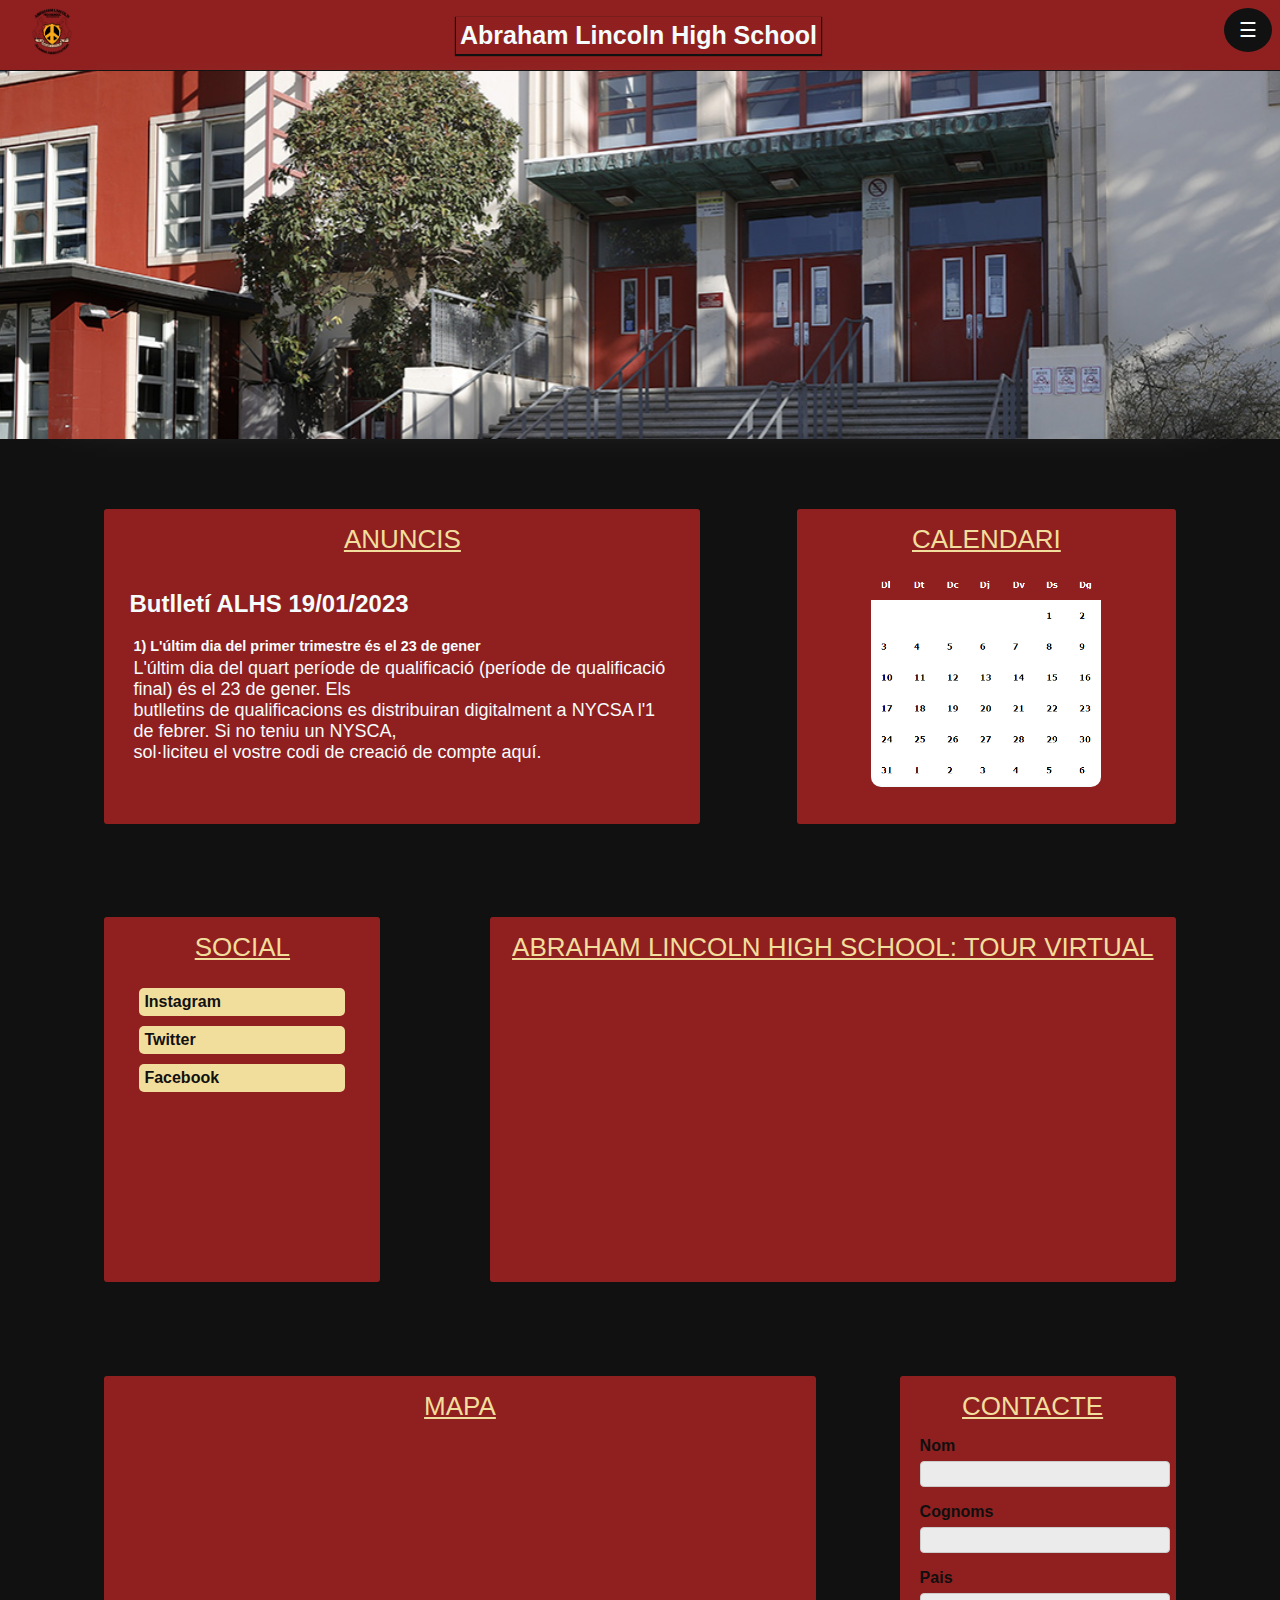
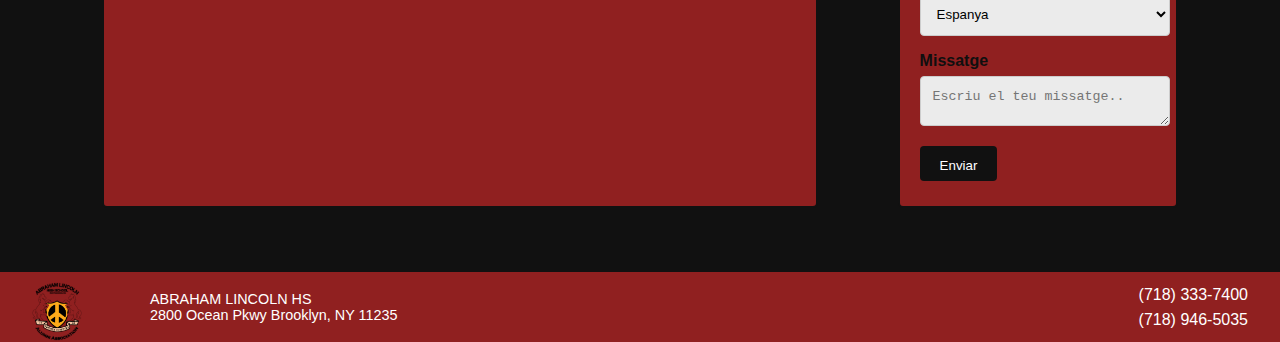
<file: index.html>
<!DOCTYPE html>
<html lang="en">

<head>
    <meta charset="UTF-8">
    <meta http-equiv="X-UA-Compatible" content="IE=edge">
    <meta name="viewport" content="width=device-width, initial-scale=1.0">
    <link rel="stylesheet" href="https://cdnjs.cloudflare.com/ajax/libs/font-awesome/6.2.1/css/all.min.css" integrity="sha512-MV7K8+y+gLIBoVD59lQIYicR65iaqukzvf/nwasF0nqhPay5w/9lJmVM2hMDcnK1OnMGCdVK+iQrJ7lzPJQd1w==" crossorigin="anonymous" referrerpolicy="no-referrer" />
    <link href="./estils/styles.css" rel="stylesheet">
    <link rel="icon" type="image/x-icon" href="./imatges/ALHS_icon.ico">
    <title>Abraham Lincoln High School - AGalan</title>
</head>

<body>
    <!-- Barra de navegació -->
    <div id="menu">
        <div id="logo">
            <a href=index.html><img src="./imatges/ALHS_logo.png"></a>
        </div>
        <div id="title">
            <h1 class="navBar">Abraham Lincoln High School</h1>
        </div>
        <div id="sidePanel">
            <div id="mySidepanel" class="sidepanel">
                <a href="javascript:void(0)" class="closebtn" onclick="closeNav()">&times;</a>
                <a href="./index.html">Inici</a>
                <a href="./calendar.html">Calendari</a>
                <a href="./announcements.html">Anuncis</a>
                <a href="./social.html">Social</a>
                <a href="./story.html">Història</a>
                <a href="./contact.html">Contacte</a>
            </div>

            <button class="openbtn" onclick="openNav()">&#9776;</button>
            <script>
                function openNav() {
                    document.getElementById("mySidepanel").style.width = "250px";
                }
                function closeNav() {
                    document.getElementById("mySidepanel").style.width = "0";
                }
            </script>
        </div>
    </div>
    <!--  -->

    <!-- Header -->
    <div id="header">
        <header>
            <img class="header" src="./imatges/ALHS_header1.png">
        </header>
        <script>
            document.addEventListener("DOMContentLoaded", function () {
                let images = ["./imatges/ALHS_header1.png", "./imatges/ALHS_header2.png"];
                let index = 0;
                const imgElement = document.querySelector(".header");
                function change() {
                    imgElement.src = images[index];
                    index > 0 ? index = 0 : index++;
                }
                window.onload = function () {
                    setInterval(change, 8000);
                };
            })
        </script>
    </div>
    <!--  -->

    <!-- Seccions -->
    <section class="section1" align="center">
        <div id="blocAnuncis">
            <div id="blocTitle">
                <a href="./announcements.html">ANUNCIS</a>
            </div>
            <div id="blocContent">
                <h2>Butlletí ALHS 19/01/2023</h2>
                <p class="bold">1) L'últim dia del primer trimestre és el 23 de gener</p>
                <p style="font-size: 18px;">
                    L'últim dia del quart període de qualificació (període de qualificació final) és el 23 de gener. Els<br>
                    butlletins de qualificacions es distribuiran digitalment a NYCSA l'1 de febrer. Si no teniu un
                    NYSCA,<br>
                    sol·liciteu el vostre codi de creació de compte aquí.<br><br>
                </p>
            </div>
        </div>
        <div id="blocCalendari">
            <div id="blocTitle">
                <a href="./calendar.html">CALENDARI</a>
            </div>
            <div id="blocContent">
                <img src="./imatges/calendari.png" style="width: 70%; margin-left: 15%; border-radius: 10px;">
            </div>
        </div>
    </section>

    <section class="section2" align="center">
        <div id="blocSocial">
            <div id="blocTitle">
                <a href="./social.html">SOCIAL</a>
            </div>
            <div id="blocContent">
                <article class="red" style="background-color: #f1de9d; border-radius: 5px;">
                    <a class="hyperLinkRemove" href="https://www.instagram.com/alhsbklyn/" target="_blank">
                        <i class="fa-brands fa-instagram"></i>
                        <span>Instagram</span>
                    </a>
                </article>
                <article class="red" style="background-color: #f1de9d; border-radius: 5px;">
                    <a class="hyperLinkRemove" href="https://twitter.com/alhs_nyc" target="_blank">
                        <i class="fa-brands fa-twitter"></i>
                        <span>Twitter</span>
                    </a>
                </article>
                <article class="red" style="background-color: #f1de9d; border-radius: 5px;">
                    <a class="hyperLinkRemove" href="https://www.facebook.com/alhsbklyn/" target="_blank">
                        <i class="fa-brands fa-facebook"></i>
                        <span>Facebook</span>
                    </a>
                </article>
            </div>
        </div>
        <div id="blocYoutube">
            <div id="blocTitle">
                <a>ABRAHAM LINCOLN HIGH SCHOOL: TOUR VIRTUAL</a>
            </div>
            <div id="blocContent">
                <iframe width="550" height="280" style="margin-left: 9%; border: none; border-radius: 5px;" src="https://www.youtube.com/embed/Ou0UoKRkjd4?&mute=1"></iframe>
            </div>
        </div>
    </section>

    <section class="section3" align="center">
        <div id="blocMaps">
            <div id="blocTitle">
                <a>MAPA</a>
            </div>
            <div id="blocContent">
                <iframe width="550" height="340" style="margin-left: 10%; border: none; border-radius: 5px;" src="https://www.google.com/maps/embed?pb=!1m18!1m12!1m3!1d3030.1310298595754!2d-73.9704123493984!3d40.582863079244724!2m3!1f0!2f0!3f0!3m2!1i1024!2i768!4f13.1!3m3!1m2!1s0x89c24445010e1bfd%3A0x98d7bc7a80695518!2sK410%20Abraham%20Lincoln%20High%20School!5e0!3m2!1ses!2ses!4v1674574199186!5m2!1ses!2ses" width="600" height="450" style="border:0;" allowfullscreen="" loading="lazy" referrerpolicy="no-referrer-when-downgrade"></iframe>
            </div>
        </div>
        <div id="blocContact">
            <div id="blocTitle">
                <a href="./contact.html">CONTACTE</a>
            </div>
            <div id="blocContent">
                <div class="blocContactForm">
                    <form action="action_page.php">
                        <label for="fname">Nom</label>
                        <input type="text" id="fname" name="firstname">
            
                        <label for="lname">Cognoms</label>
                        <input type="text" id="lname" name="lastname">
            
                        <label for="country">Pais</label>
                        <select id="country" name="country">
                            <option value="spain">Espanya</option>
                            <option value="usa">Estats Units</option>
                            <option value="uk">Regne Unit</option>
                        </select>
            
                        <label for="subject">Missatge</label>
                        <textarea id="subject" name="subject" placeholder="Escriu el teu missatge.." style="height:50px"></textarea>
            
                        <input type="submit" value="Enviar">
                    </form>
                </div>
            </div>
        </div>
    </section>
    <!--  -->

    <!-- Footer -->
    <footer>
        <a href=index.html><img class="footer" src="./imatges/ALHS_logo.png"></a>
        <div id="footerL">
            <p>ABRAHAM LINCOLN HS<br>2800 Ocean Pkwy Brooklyn, NY 11235</p>
        </div>
        <div id="footerR">
                <i class="fa-solid fa-phone"></i> (718) 333-7400
                <br>
                <i class="fa-solid fa-fax"></i> (718) 946-5035
        </div>
    </footer>
    <!--  -->
</body>

</html>
</file>
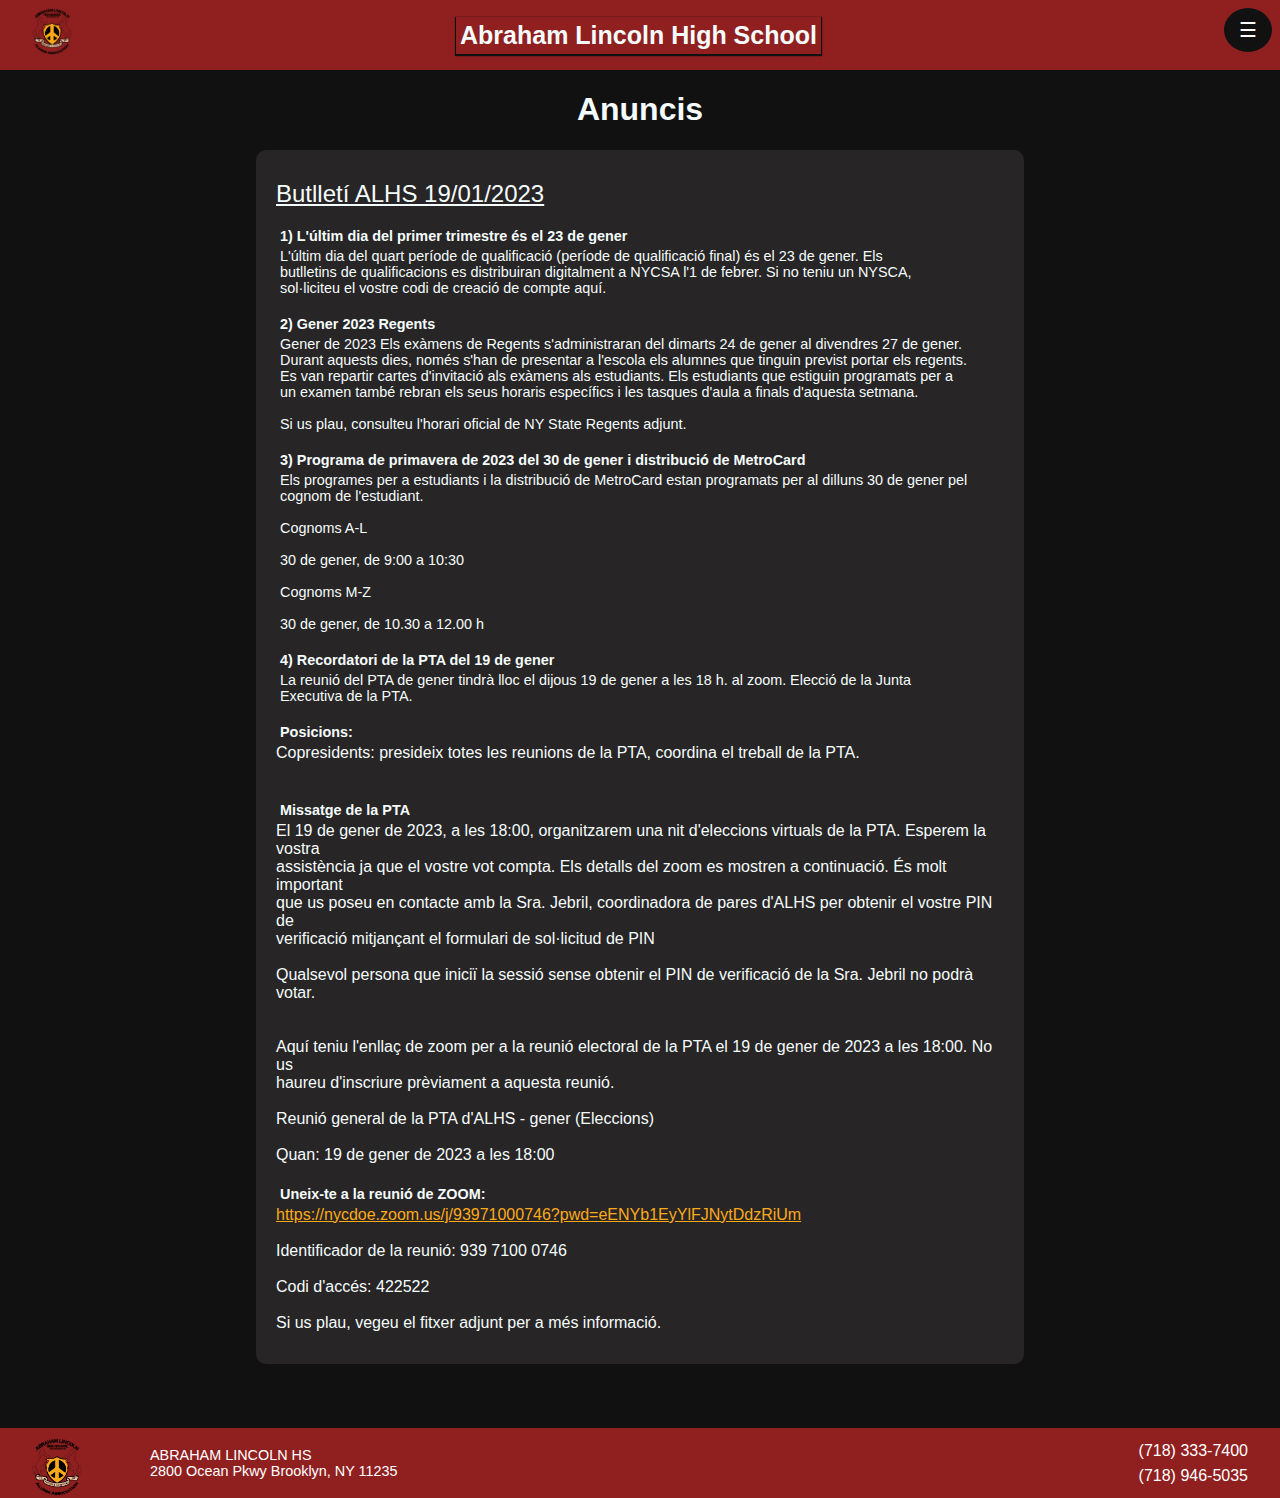
<file: announcements.html>
<!DOCTYPE html>
<html lang="en">

<head>
    <meta charset="UTF-8">
    <meta http-equiv="X-UA-Compatible" content="IE=edge">
    <meta name="viewport" content="width=device-width, initial-scale=1.0">
    <link rel="stylesheet" href="https://cdnjs.cloudflare.com/ajax/libs/font-awesome/6.2.1/css/all.min.css" integrity="sha512-MV7K8+y+gLIBoVD59lQIYicR65iaqukzvf/nwasF0nqhPay5w/9lJmVM2hMDcnK1OnMGCdVK+iQrJ7lzPJQd1w==" crossorigin="anonymous" referrerpolicy="no-referrer" />
    <link href="./estils/styles.css" rel="stylesheet">
    <link rel="icon" type="image/x-icon" href="./imatges/ALHS_icon.ico">
    <title>Anuncis - AGalan</title>
</head>

<body>
    <!-- Barra de navegació -->
    <div id="menu">
        <div id="logo">
            <a href=index.html><img src="./imatges/ALHS_logo.png"></a>
        </div>
        <div id="title">
            <h1 class="navBar">Abraham Lincoln High School</h1>
        </div>
        <div id="sidePanel">
            <div id="mySidepanel" class="sidepanel">
                <a href="javascript:void(0)" class="closebtn" onclick="closeNav()">&times;</a>
                <a href="./index.html">Inici</a>
                <a href="./calendar.html">Calendari</a>
                <a href="./announcements.html">Anuncis</a>
                <a href="./social.html">Social</a>
                <a href="./story.html">Història</a>
                <a href="./contact.html">Contacte</a>
            </div>

            <button class="openbtn" onclick="openNav()">&#9776;</button>
            <script>
                function openNav() {
                    document.getElementById("mySidepanel").style.width = "250px";
                }
                function closeNav() {
                    document.getElementById("mySidepanel").style.width = "0";
                }
            </script>
        </div>
    </div>
    <!--  -->

    <div id="announcements" align="center">
        <h1 align="center">Anuncis</h1>
        <div id="butlletins">
            <h2>Butlletí ALHS 19/01/2023</h2>
            <p class="bold">1) L'últim dia del primer trimestre és el 23 de gener</p>
            <p>
                L'últim dia del quart període de qualificació (període de qualificació final) és el 23 de gener. Els<br>
                butlletins de qualificacions es distribuiran digitalment a NYCSA l'1 de febrer. Si no teniu un NYSCA,<br>
                sol·liciteu el vostre codi de creació de compte aquí.<br><br>
            </p>
            <p class="bold">2) Gener 2023 Regents</p>
            <p>
                Gener de 2023 Els exàmens de Regents s'administraran del dimarts 24 de gener al divendres 27 de gener.<br>
                Durant aquests dies, només s'han de presentar a l'escola els alumnes que tinguin previst portar els regents.<br>
                Es van repartir cartes d'invitació als exàmens als estudiants. Els estudiants que estiguin programats per a<br>
                un examen també rebran els seus horaris específics i les tasques d'aula a finals d'aquesta setmana.<br>
                <br>
                Si us plau, consulteu l'horari oficial de NY State Regents adjunt.<br><br>
            </p>
            <p class="bold">3) Programa de primavera de 2023 del 30 de gener i distribució de MetroCard</p>
            <p>
                Els programes per a estudiants i la distribució de MetroCard estan programats per al dilluns 30 de gener pel<br>
                cognom de l'estudiant.<br>
                <br>
                Cognoms A-L
                <br><br>
                30 de gener, de 9:00 a 10:30
                <br><br>
                Cognoms M-Z
                <br><br>
                30 de gener, de 10.30 a 12.00 h<br><br>
            </p>
            <p class="bold">4) Recordatori de la PTA del 19 de gener</p>
            <p>
                La reunió del PTA de gener tindrà lloc el dijous 19 de gener a les 18 h. al zoom. Elecció de la Junta<br>
                Executiva de la PTA.<br>
                <br>
                <p class="bold">Posicions:</p>
                Copresidents: presideix totes les reunions de la PTA, coordina el treball de la PTA.
                <br><br><br>
                <p class="bold">Missatge de la PTA</p>
                El 19 de gener de 2023, a les 18:00, organitzarem una nit d'eleccions virtuals de la PTA. Esperem la vostra<br>
                assistència ja que el vostre vot compta. Els detalls del zoom es mostren a continuació. És molt important<br>
                que us poseu en contacte amb la Sra. Jebril, coordinadora de pares d'ALHS per obtenir el vostre PIN de<br>
                verificació mitjançant el formulari de sol·licitud de PIN<br>
                <br>
                Qualsevol persona que iniciï la sessió sense obtenir el PIN de verificació de la Sra. Jebril no podrà votar.<br>
                <br><br>
                Aquí teniu l'enllaç de zoom per a la reunió electoral de la PTA el 19 de gener de 2023 a les 18:00. No us<br>
                haureu d'inscriure prèviament a aquesta reunió.<br>
                <br>
                Reunió general de la PTA d'ALHS - gener (Eleccions)<br>
                <br>
                Quan: 19 de gener de 2023 a les 18:00<br>
                <br>
                <p class="bold">Uneix-te a la reunió de ZOOM:</p>
                <a href="https://nycdoe.zoom.us/j/93971000746?pwd=eENYb1EyYlFJNytDdzRiUm" style="color: #fdaa1a;">https://nycdoe.zoom.us/j/93971000746?pwd=eENYb1EyYlFJNytDdzRiUm</a><br>
                <br>
                Identificador de la reunió: 939 7100 0746<br>
                <br>
                Codi d'accés: 422522<br>
                <br>
                Si us plau, vegeu el fitxer adjunt per a més informació.<br><br>
            </p>
        </div>
    </div>
    
    <!-- Footer -->
    <footer>
        <a href=index.html><img class="footer" src="./imatges/ALHS_logo.png"></a>
        <div id="footerL">
            <p>ABRAHAM LINCOLN HS<br>2800 Ocean Pkwy Brooklyn, NY 11235</p>
        </div>
        <div id="footerR">
                <i class="fa-solid fa-phone"></i> (718) 333-7400
                <br>
                <i class="fa-solid fa-fax"></i> (718) 946-5035
        </div>
    </footer>
    <!--  -->
</body>

</html>
</file>
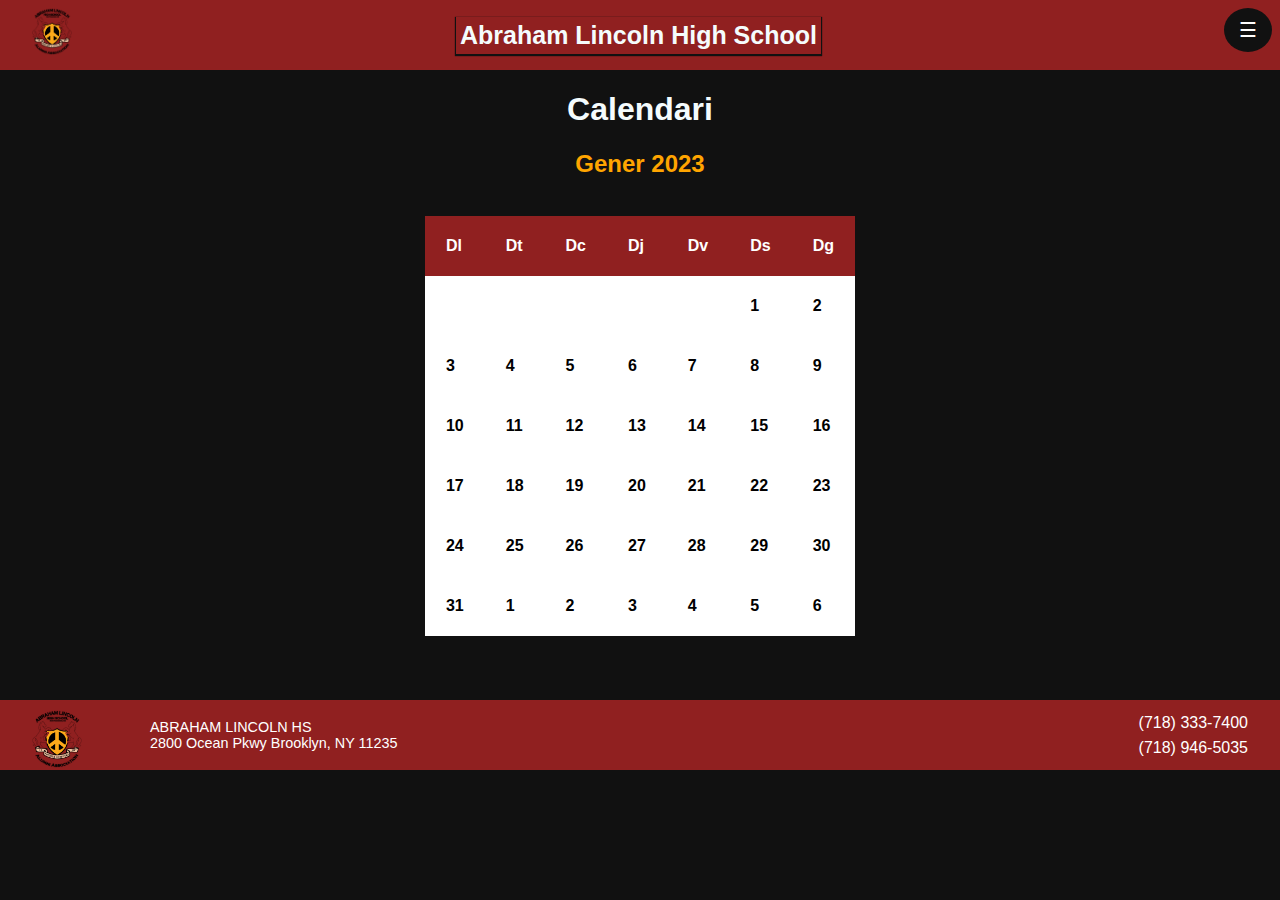
<file: calendar.html>
<!DOCTYPE html>
<html lang="en">

<head>
    <meta charset="UTF-8">
    <meta http-equiv="X-UA-Compatible" content="IE=edge">
    <meta name="viewport" content="width=device-width, initial-scale=1.0">
    <link rel="stylesheet" href="https://cdnjs.cloudflare.com/ajax/libs/font-awesome/6.2.1/css/all.min.css" integrity="sha512-MV7K8+y+gLIBoVD59lQIYicR65iaqukzvf/nwasF0nqhPay5w/9lJmVM2hMDcnK1OnMGCdVK+iQrJ7lzPJQd1w==" crossorigin="anonymous" referrerpolicy="no-referrer" />
    <link href="./estils/styles.css" rel="stylesheet">
    <link rel="icon" type="image/x-icon" href="./imatges/ALHS_icon.ico">
    <title>Calendari - AGalan</title>
</head>

<body>
    <!-- Barra de navegació -->
    <div id="menu">
        <div id="logo">
            <a href=index.html><img src="./imatges/ALHS_logo.png"></a>
        </div>
        <div id="title">
            <h1 class="navBar">Abraham Lincoln High School</h1>
        </div>
        <div id="sidePanel">
            <div id="mySidepanel" class="sidepanel">
                <a href="javascript:void(0)" class="closebtn" onclick="closeNav()">&times;</a>
                <a href="./index.html">Inici</a>
                <a href="./calendar.html">Calendari</a>
                <a href="./announcements.html">Anuncis</a>
                <a href="./social.html">Social</a>
                <a href="./story.html">Història</a>
                <a href="./contact.html">Contacte</a>
            </div>

            <button class="openbtn" onclick="openNav()">&#9776;</button>
            <script>
                function openNav() {
                    document.getElementById("mySidepanel").style.width = "250px";
                }
                function closeNav() {
                    document.getElementById("mySidepanel").style.width = "0";
                }
            </script>
        </div>
    </div>
    <!--  -->

    <div id="calendar">
        <h1 align="center">Calendari</h1>
        <h2 align="center" style="color: orange;">Gener 2023</h2>
        <br />
      
        <table align=center cellspacing="21" cellpadding="21">
            <caption align="top"></caption>
            <thead>
                <tr>
                    <th style="color: white; background: #902020;">
                        Dl</th>
                    <th style="color: white; background: #902020;">
                        Dt</th>
                    <th style="color: white; background: #902020;">
                        Dc</th>
                    <th style="color: white; background: #902020;">
                        Dj</th>
                    <th style="color: white; background: #902020;">
                        Dv</th>
                    <th style="color: white; background: #902020;">
                        Ds</th>
                    <th style="color: white; background: #902020;">
                        Dg</th>
                </tr>
            </thead>
      
            <tbody>
                <tr>
                    <td></td>
                    <td></td>
                    <td></td>
                    <td></td>
                    <td></td>
                    <td>1</td>
                    <td>2</td>
                </tr>
                <tr></tr>
                <tr>
                    <td>3</td>
                    <td>4</td>
                    <td>5</td>
                    <td>6</td>
                    <td>7</td>
                    <td>8</td>
                    <td>9</td>
                </tr>
                <tr>
                    <td>10</td>
                    <td>11</td>
                    <td>12</td>
                    <td>13</td>
                    <td>14</td>
                    <td>15</td>
                    <td>16</td>
                </tr>
                <tr>
                    <td>17</td>
                    <td>18</td>
                    <td>19</td>
                    <td>20</td>
                    <td>21</td>
                    <td>22</td>
                    <td>23</td>
                </tr>
                <tr>
                    <td>24</td>
                    <td>25</td>
                    <td>26</td>
                    <td>27</td>
                    <td>28</td>
                    <td>29</td>
                    <td>30</td>
                </tr>
                <tr>
                    <td>31</td>
                    <td>1</td>
                    <td>2</td>
                    <td>3</td>
                    <td>4</td>
                    <td>5</td>
                    <td>6</td>
                </tr>
            </tbody>
        </table>
    </div>
    
    <!-- Footer -->
    <footer>
        <a href=index.html><img class="footer" src="./imatges/ALHS_logo.png"></a>
        <div id="footerL">
            <p>ABRAHAM LINCOLN HS<br>2800 Ocean Pkwy Brooklyn, NY 11235</p>
        </div>
        <div id="footerR">
                <i class="fa-solid fa-phone"></i> (718) 333-7400
                <br>
                <i class="fa-solid fa-fax"></i> (718) 946-5035
        </div>
    </footer>
    <!--  -->
</body>

</html>
</file>
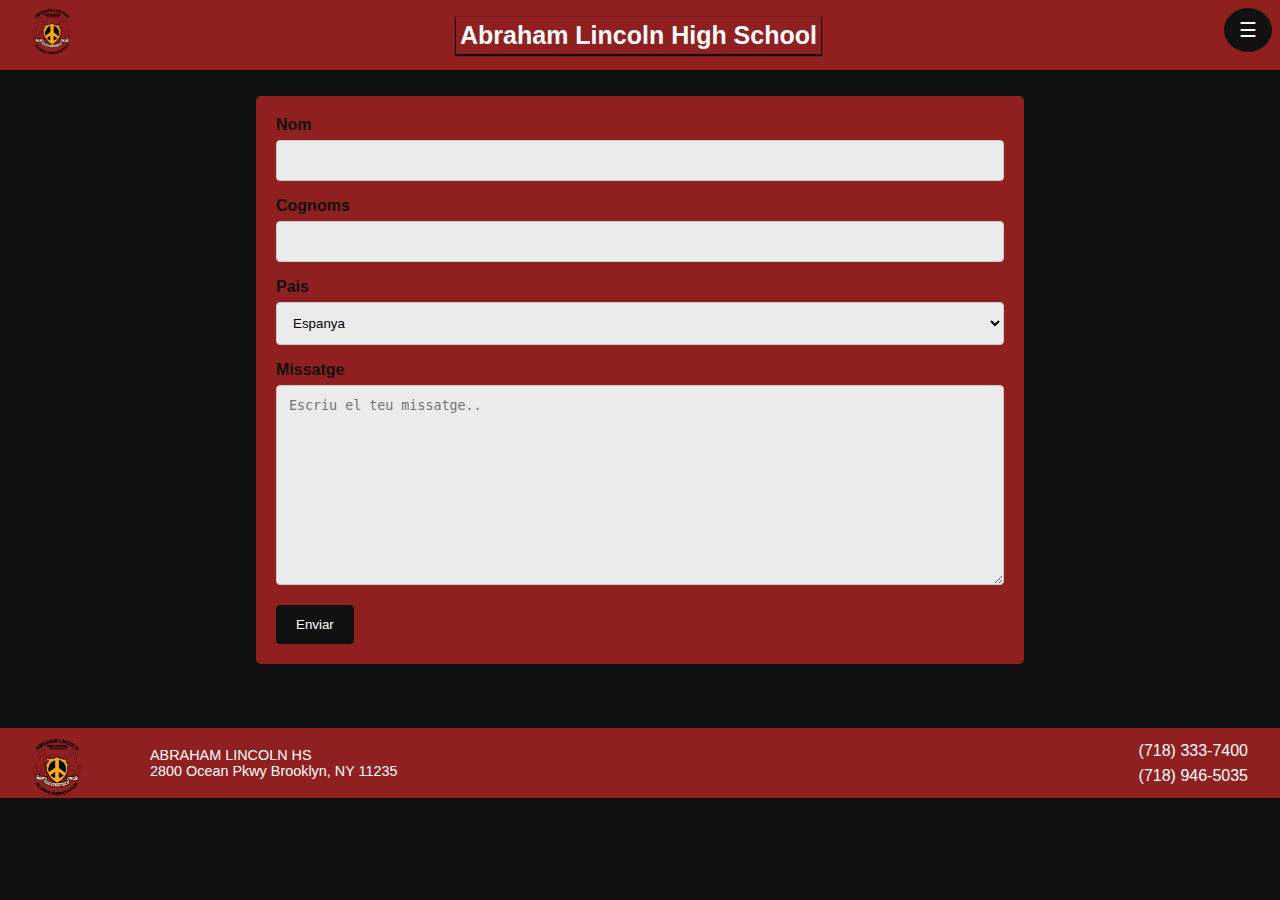
<file: contact.html>
<!DOCTYPE html>
<html lang="en">

<head>
    <meta charset="UTF-8">
    <meta http-equiv="X-UA-Compatible" content="IE=edge">
    <meta name="viewport" content="width=device-width, initial-scale=1.0">
    <link rel="stylesheet" href="https://cdnjs.cloudflare.com/ajax/libs/font-awesome/6.2.1/css/all.min.css" integrity="sha512-MV7K8+y+gLIBoVD59lQIYicR65iaqukzvf/nwasF0nqhPay5w/9lJmVM2hMDcnK1OnMGCdVK+iQrJ7lzPJQd1w==" crossorigin="anonymous" referrerpolicy="no-referrer" />
    <link href="./estils/styles.css" rel="stylesheet">
    <link rel="icon" type="image/x-icon" href="./imatges/ALHS_icon.ico">
    <title>Contacte - AGalan</title>
</head>

<body>
    <!-- Barra de navegació -->
    <div id="menu">
        <div id="logo">
            <a href=index.html><img src="./imatges/ALHS_logo.png"></a>
        </div>
        <div id="title">
            <h1 class="navBar">Abraham Lincoln High School</h1>
        </div>
        <div id="sidePanel">
            <div id="mySidepanel" class="sidepanel">
                <a href="javascript:void(0)" class="closebtn" onclick="closeNav()">&times;</a>
                <a href="./index.html">Inici</a>
                <a href="./calendar.html">Calendari</a>
                <a href="./announcements.html">Anuncis</a>
                <a href="./social.html">Social</a>
                <a href="./story.html">Història</a>
                <a href="./contact.html">Contacte</a>
            </div>

            <button class="openbtn" onclick="openNav()">&#9776;</button>
            <script>
                function openNav() {
                    document.getElementById("mySidepanel").style.width = "250px";
                }
                function closeNav() {
                    document.getElementById("mySidepanel").style.width = "0";
                }
            </script>
        </div>
    </div>
    <!--  -->

    <div id="contact" align="center">
        <div class="container">
            <form action="action_page.php">
                <label for="fname">Nom</label>
                <input type="text" id="fname" name="firstname">
    
                <label for="lname">Cognoms</label>
                <input type="text" id="lname" name="lastname">
    
                <label for="country">Pais</label>
                <select id="country" name="country">
                    <option value="spain">Espanya</option>
                    <option value="usa">Estats Units</option>
                    <option value="uk">Regne Unit</option>
                </select>
    
                <label for="subject">Missatge</label>
                <textarea id="subject" name="subject" placeholder="Escriu el teu missatge.." style="height:200px"></textarea>
    
                <input type="submit" value="Enviar">
            </form>
        </div>
    </div>

    <!-- Footer -->
    <footer>
        <a href=index.html><img class="footer" src="./imatges/ALHS_logo.png"></a>
        <div id="footerL">
            <p>ABRAHAM LINCOLN HS<br>2800 Ocean Pkwy Brooklyn, NY 11235</p>
        </div>
        <div id="footerR">
            <i class="fa-solid fa-phone"></i> (718) 333-7400
            <br>
            <i class="fa-solid fa-fax"></i> (718) 946-5035
        </div>
    </footer>
    <!--  -->
</body>

</html>
</file>
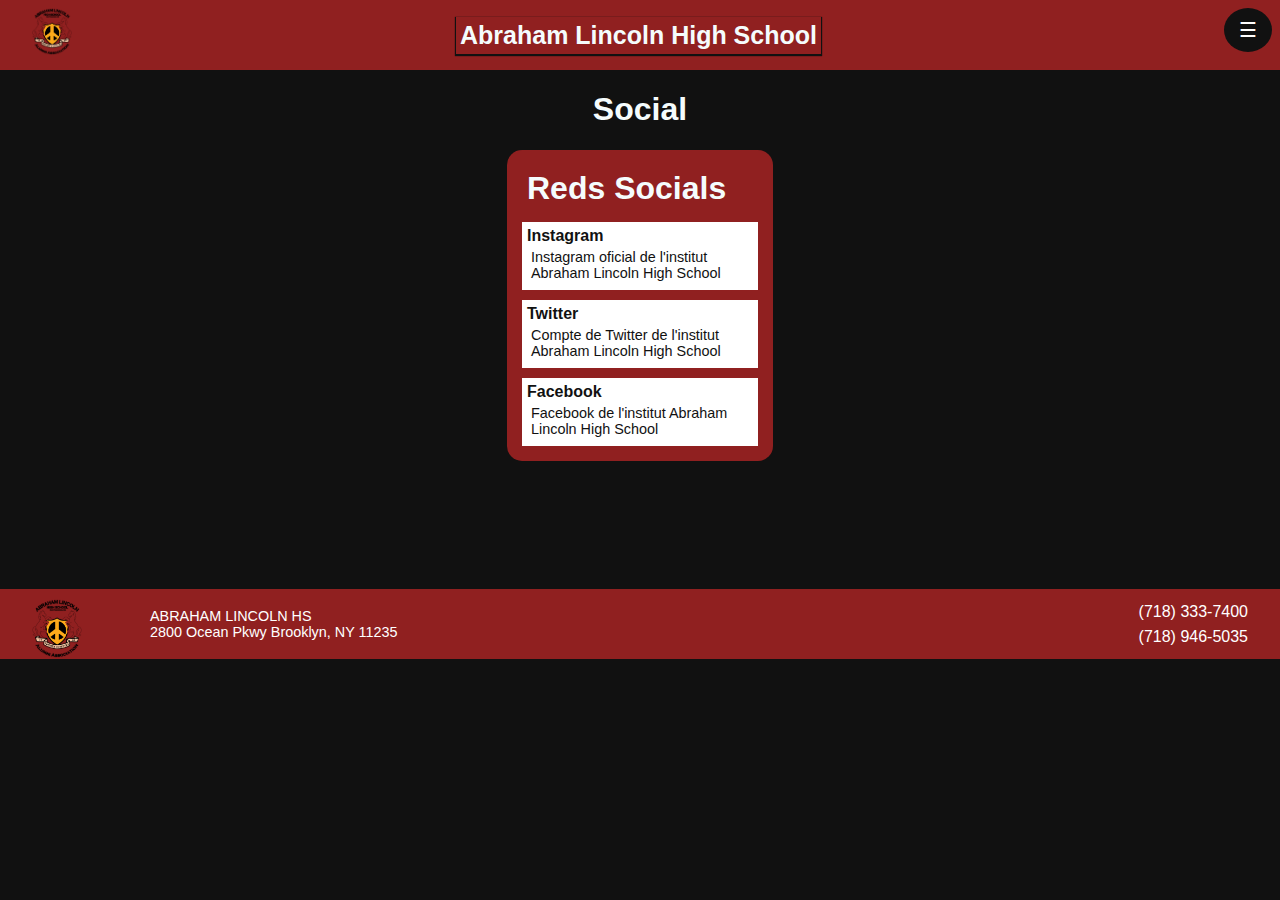
<file: social.html>
<!DOCTYPE html>
<html lang="en">

<head>
    <meta charset="UTF-8">
    <meta http-equiv="X-UA-Compatible" content="IE=edge">
    <meta name="viewport" content="width=device-width, initial-scale=1.0">
    <link rel="stylesheet" href="https://cdnjs.cloudflare.com/ajax/libs/font-awesome/6.2.1/css/all.min.css" integrity="sha512-MV7K8+y+gLIBoVD59lQIYicR65iaqukzvf/nwasF0nqhPay5w/9lJmVM2hMDcnK1OnMGCdVK+iQrJ7lzPJQd1w==" crossorigin="anonymous" referrerpolicy="no-referrer" />
    <link href="./estils/styles.css" rel="stylesheet">
    <title>Abraham Lincoln High School - AGalan</title>
</head>

<body>
    <!-- Barra de navegació -->
    <div id="menu">
        <div id="logo">
            <a href=index.html><img src="./imatges/ALHS_logo.png"></a>
        </div>
        <div id="title">
            <h1 class="navBar">Abraham Lincoln High School</h1>
        </div>
        <div id="sidePanel">
            <div id="mySidepanel" class="sidepanel">
                <a href="javascript:void(0)" class="closebtn" onclick="closeNav()">&times;</a>
                <a href="./index.html">Inici</a>
                <a href="./calendar.html">Calendari</a>
                <a href="./announcements.html">Anuncis</a>
                <a href="./social.html">Social</a>
                <a href="./story.html">Història</a>
            </div>

            <button class="openbtn" onclick="openNav()">&#9776;</button>
            <script>
                function openNav() {
                    document.getElementById("mySidepanel").style.width = "250px";
                }
                function closeNav() {
                    document.getElementById("mySidepanel").style.width = "0";
                }
            </script>
        </div>
    </div>
    <!--  -->

    <div id="social" align="center">
        <h1 align="center">Social</h1>
        <article class="reds">
            <h1>Reds Socials</h1>
            <article class="red">
                <a class="hyperLinkRemove" href="https://www.instagram.com/alhsbklyn/" target="_blank">
                    <i class="fa-brands fa-instagram"></i>
                    <span>Instagram</span>
                </a>
                <p>Instagram oficial de l'institut Abraham Lincoln High School</p>
            </article>
            <article class="red">
                <a class="hyperLinkRemove" href="https://twitter.com/alhs_nyc" target="_blank">
                    <i class="fa-brands fa-twitter"></i>
                    <span>Twitter</span>
                </a>
                <p>Compte de Twitter de l'institut Abraham Lincoln High School</p>
            </article>
            <article class="red">
                <a class="hyperLinkRemove" href="https://www.facebook.com/alhsbklyn/" target="_blank">
                    <i class="fa-brands fa-facebook"></i>
                    <span>Facebook</span>
                </a>
                <p>Facebook de l'institut Abraham Lincoln High School</p>
            </article>
        </article>
    </div>

    <!-- Footer -->
    <footer>
        <a href=index.html><img class="footer" src="./imatges/ALHS_logo.png"></a>
        <div id="footerL">
            <p>ABRAHAM LINCOLN HS<br>2800 Ocean Pkwy Brooklyn, NY 11235</p>
        </div>
        <div id="footerR">
                <i class="fa-solid fa-phone"></i> (718) 333-7400
                <br>
                <i class="fa-solid fa-fax"></i> (718) 946-5035
        </div>
    </footer>
    <!--  -->
</body>

</html>
</file>
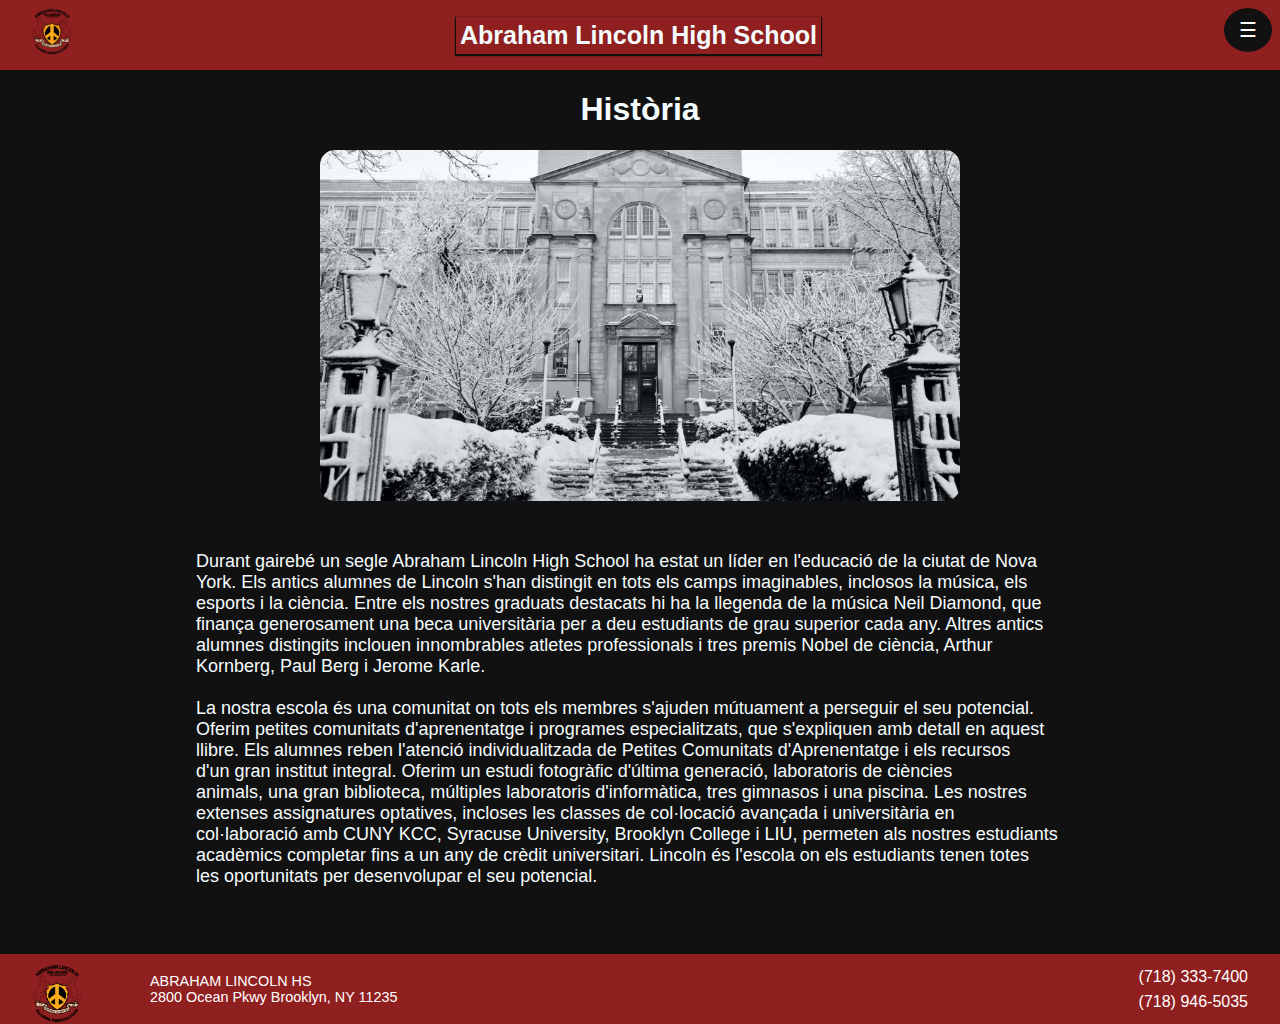
<file: story.html>
<!DOCTYPE html>
<html lang="en">

<head>
    <meta charset="UTF-8">
    <meta http-equiv="X-UA-Compatible" content="IE=edge">
    <meta name="viewport" content="width=device-width, initial-scale=1.0">
    <link rel="stylesheet" href="https://cdnjs.cloudflare.com/ajax/libs/font-awesome/6.2.1/css/all.min.css" integrity="sha512-MV7K8+y+gLIBoVD59lQIYicR65iaqukzvf/nwasF0nqhPay5w/9lJmVM2hMDcnK1OnMGCdVK+iQrJ7lzPJQd1w==" crossorigin="anonymous" referrerpolicy="no-referrer" />
    <link href="./estils/styles.css" rel="stylesheet">
    <link rel="icon" type="image/x-icon" href="./imatges/ALHS_icon.ico">
    <title>Història - AGalan</title>
</head>

<body>
    <!-- Barra de navegació -->
    <div id="menu">
        <div id="logo">
            <a href=index.html><img src="./imatges/ALHS_logo.png"></a>
        </div>
        <div id="title">
            <h1 class="navBar">Abraham Lincoln High School</h1>
        </div>
        <div id="sidePanel">
            <div id="mySidepanel" class="sidepanel">
                <a href="javascript:void(0)" class="closebtn" onclick="closeNav()">&times;</a>
                <a href="./index.html">Inici</a>
                <a href="./calendar.html">Calendari</a>
                <a href="./announcements.html">Anuncis</a>
                <a href="./social.html">Social</a>
                <a href="./story.html">Història</a>
                <a href="./contact.html">Contacte</a>
            </div>

            <button class="openbtn" onclick="openNav()">&#9776;</button>
            <script>
                function openNav() {
                    document.getElementById("mySidepanel").style.width = "250px";
                }
                function closeNav() {
                    document.getElementById("mySidepanel").style.width = "0";
                }
            </script>
        </div>
    </div>
    <!--  -->

    <div id="story" align="center">
        <h1 align="center">Història</h1>
        <img class="story" src="./imatges/ALHS_story.jpeg">
        <p>
            <br><br>
            Durant gairebé un segle Abraham Lincoln High School ha estat un líder en l'educació de la ciutat de Nova<br>
            York. Els antics alumnes de Lincoln s'han distingit en tots els camps imaginables, inclosos la música,
            els<br>
            esports i la ciència. Entre els nostres graduats destacats hi ha la llegenda de la música Neil Diamond,
            que<br>
            finança generosament una beca universitària per a deu estudiants de grau superior cada any. Altres
            antics<br>
            alumnes distingits inclouen innombrables atletes professionals i tres premis Nobel de ciència, Arthur<br>
            Kornberg, Paul Berg i Jerome Karle.<br><br>

            La nostra escola és una comunitat on tots els membres s'ajuden mútuament a perseguir el seu potencial.<br>
            Oferim petites comunitats d'aprenentatge i programes especialitzats, que s'expliquen amb detall en
            aquest<br>
            llibre. Els alumnes reben l'atenció individualitzada de Petites Comunitats d'Aprenentatge i els recursos<br>
            d'un gran institut integral. Oferim un estudi fotogràfic d'última generació, laboratoris de ciències<br>
            animals, una gran biblioteca, múltiples laboratoris d'informàtica, tres gimnasos i una piscina. Les
            nostres<br>
            extenses assignatures optatives, incloses les classes de col·locació avançada i universitària en<br>
            col·laboració amb CUNY KCC, Syracuse University, Brooklyn College i LIU, permeten als nostres estudiants<br>
            acadèmics completar fins a un any de crèdit universitari. Lincoln és l'escola on els estudiants tenen
            totes<br>
            les oportunitats per desenvolupar el seu potencial.<br><br><br><br>
        </p>
    </div>
    
    <!-- Footer -->
    <footer>
        <a href=index.html><img class="footer" src="./imatges/ALHS_logo.png"></a>
        <div id="footerL">
            <p>ABRAHAM LINCOLN HS<br>2800 Ocean Pkwy Brooklyn, NY 11235</p>
        </div>
        <div id="footerR">
            <i class="fa-solid fa-phone"></i> (718) 333-7400
            <br>
            <i class="fa-solid fa-fax"></i> (718) 946-5035
        </div>
    </footer>
    <!--  -->
</body>

</html>
</file>
<file: estils/styles.css>
body {
    font-family: Verdana, Geneva, Tahoma, sans-serif;
    background-color: #111;
    color: #F5FCFD;
    text-align: left;
    margin: 0;
    min-height: 100%;
}

header {
    display: block;
}

/* INICI */

#menu {
    display: block;
    background-color: #902020;
    width: 100%;
    height: 70px;
    box-shadow: 0 5px 70px -72px #F5FCFD;
}

#logo img {
    width: 40px;
    padding-left: 2.5%;
    padding-top: 8px;
    float: left;
}

#title h1 {
    color: #F5FCFD;
    box-shadow: 0 1px 1px 1px #111;
    margin-left: 30%;
    padding: 4px;
    font-size: 25px;
    float: left;
    max-width: 200%;
}

img.header {
    width: 100%;
    box-shadow: 0 5px 70px -72px #F5FCFD;
    -webkit-transition: opacity 1s ease-in-out;
    -moz-transition: opacity 1s ease-in-out;
    -o-transition: opacity 1s ease-in-out;
    transition: opacity 1s ease-in-out;
}

section {
    background-color: #902020;
    color: #F5FCFD;
}

#blocTitle a {
    font-family: 'Franklin Gothic Medium', 'Arial Narrow', Arial, sans-serif;
    text-decoration: underline;
    color: #f1de9d;
    font-weight: 100;
    font-size: 26px;
}

#blocContent {
    padding: 15px;
    text-align: left;
}

p.bold {
    font-weight: bold;
}

/* BLOC ANUNCIS */

#blocAnuncis {
    padding-top: 15px;
    color: #F5FCFD;
    background-color: #902020;
    width: 45%;
    height: 300px;
    float: left;
    margin: 3%;
    padding-left: 10px;
    padding-right: 10px;
    margin-left: 8%;
    margin-top: 5%;
    margin-bottom: 2%;
    border: 2px solid #111;
    border-radius: 5px;
}

/* BLOC CALENDARI */

#blocCalendari {
    padding-top: 15px;
    color: #F5FCFD;
    background-color: #902020;
    width: 28%;
    height: 300px;
    float: right;
    margin: 3%;
    padding-left: 10px;
    margin-right: 8%;
    padding-right: 10px;
    margin-top: 5%;
    margin-bottom: 2%;
    border: 2px solid #111;
    border-radius: 5px;
}

/* BLOC SOCIAL */

#blocSocial {
    padding-top: 15px;
    color: #F5FCFD;
    background-color: #902020;
    width: 20%;
    height: 350px;
    float: left;
    margin: 3%;
    padding-left: 10px;
    margin-left: 8%;
    padding-right: 10px;
    margin-top: 5%;
    margin-bottom: 2%;
    border: 2px solid #111;
    border-radius: 5px;
}

/* BLOC YOUTUBE */

#blocYoutube {
    padding-top: 15px;
    color: #F5FCFD;
    background-color: #902020;
    width: 52%;
    height: 350px;
    float: right;
    margin: 3%;
    padding-left: 10px;
    padding-right: 10px;
    margin-right: 8%;
    margin-top: 5%;
    margin-bottom: 2%;
    border: 2px solid #111;
    border-radius: 5px;
}

/* BLOC MAP */

#blocMaps {
    padding-top: 15px;
    color: #F5FCFD;
    background-color: #902020;
    width: 54%;
    height: 415px;
    float: left;
    margin: 3%;
    padding-left: 10px;
    padding-right: 10px;
    margin-left: 8%;
    margin-top: 5%;
    margin-bottom: 5%;
    border: 2px solid #111;
    border-radius: 5px;
}

/* BLOC CONTACT */

#blocContact {
    padding-top: 15px;
    color: #F5FCFD;
    background-color: #902020;
    width: 20%;
    height: 415px;
    float: right;
    margin: 3%;
    padding-left: 5px;
    margin-right: 8%;
    padding-right: 15px;
    margin-top: 5%;
    margin-bottom: 5%;
    border: 2px solid #111;
    border-radius: 5px;
}

.blocContactForm {
    width: 250px;
}

.blocContactForm input {
    height: 15px;
}

.blocContactForm input[type=submit] {
    height: 35px;
}

/* BARRA DE NAVEGACIO */

.sidepanel {
    box-shadow: 0 8px 50px -20px #111;
    height: 250px;
    width: 0;
    position: fixed;
    z-index: 1;
    top: 0;
    right: 0;
    background-color: #902020;
    height: 100%;
    overflow-x: hidden;
    padding-top: 60px;
    transition: 0.5s;
}

.sidepanel a {
    padding: 8px 32px 8px 8px;
    text-decoration: none;
    float: right;
    font-size: 25px;
    color: #111;
    display: block;
    transition: 0.3s;
}

.sidepanel a:hover {
    color: #fdaa1a;
}

.sidepanel .closebtn {
    position: absolute;
    top: 0;
    right: 25px;
    font-size: 36px;
    margin-left: 50px;
}

.openbtn {
    float: right;
    font-size: 20px;
    cursor: pointer;
    border-radius: 100%;
    margin-right: 8px;
    margin-top: 8px;
    background-color: #111;
    color: white;
    padding: 10px 15px;
    border: none;
}

/* FOOTER */
footer {
    clear: both;
    position: relative;
    height: 100px;
    margin-top: 0px;
    background-color: #902020;
    height: 70px;
    box-shadow: 0 -5px 35px -35px #F5FCFD;
    color: white;
}

.footer {
    width: 50px;
    padding-left: 2.5%;
    padding-top: 10px;
    float: left;
}

#footerL {
    padding-top: 15px;
    padding-left: 5%;
    float: left;
}

#footerR {
    padding-top: 10px;
    padding-right: 2.5%;
    float: right;
    line-height: 25px;
}

/* CALENDARI */

#calendar {
    margin-bottom: 5%;
}

table {
    border-collapse: collapse;
    background: white;
    color: black;
}

th, td {
    font-weight: bold;
}

/* ANUNCIS */

#announcements h2 {
    font-weight: 500;
    text-decoration: underline;
}

#announcements {
    padding-left: 20%;
    padding-right: 20%;
    text-align: left;
    margin-bottom: 5%;
}

#butlletins {
    background-color: rgb(39, 37, 37);
    border-radius: 10px;
    padding: 20px;
    padding-top: 10px;
    padding-bottom: 10px;
}

/* SOCIAL */

#social {
    padding: 10%;
    padding-top: 0;
}

a.hyperLinkRemove {
    color: #111;
    text-decoration: none;
    font-weight: bold;
}

.reds {
    border-radius: 15px;
    margin: 0;
    padding: 5px;
    width: 25%;
    text-align: left;
    background-color: #902020;
}

.reds>h1, .red {
    margin: 10px;
    padding: 5px;
}

.red {
    background: white;
    color: #111;
}

.red>span,
p {
    margin: 4px;
    font-size: 90%;
}

/* HISTORIA */

img.story {
    width: 50%;
    border-radius: 15px;
}

#story p {
    font-size: 18px;
    text-align: left;
    padding-left: 15%;
}

/* CONTACTE */

#contact {
    padding-left: 20%;
    padding-right: 20%;
    padding-top: 2%;
    text-align: left;
    margin-bottom: 5%;
}

label {
    font-weight: bold;
    color: rgb(15, 15, 15);
}

input[type=text], select, textarea {
    background-color: #ebebeb;
    width: 100%;
    padding: 12px;
    border: 1px solid #ccc;
    border-radius: 4px;
    box-sizing: border-box;
    margin-top: 6px;
    margin-bottom: 16px;
    resize: vertical
}

input[type=submit] {
    background-color: #111;
    color: white;
    padding: 12px 20px;
    border: none;
    border-radius: 4px;
    cursor: pointer;
}

input[type=submit]:hover {
    background-color: #c7881a;
}

.container {
    border-radius: 5px;
    background-color: #902020;
    padding: 20px;
}
</file>
